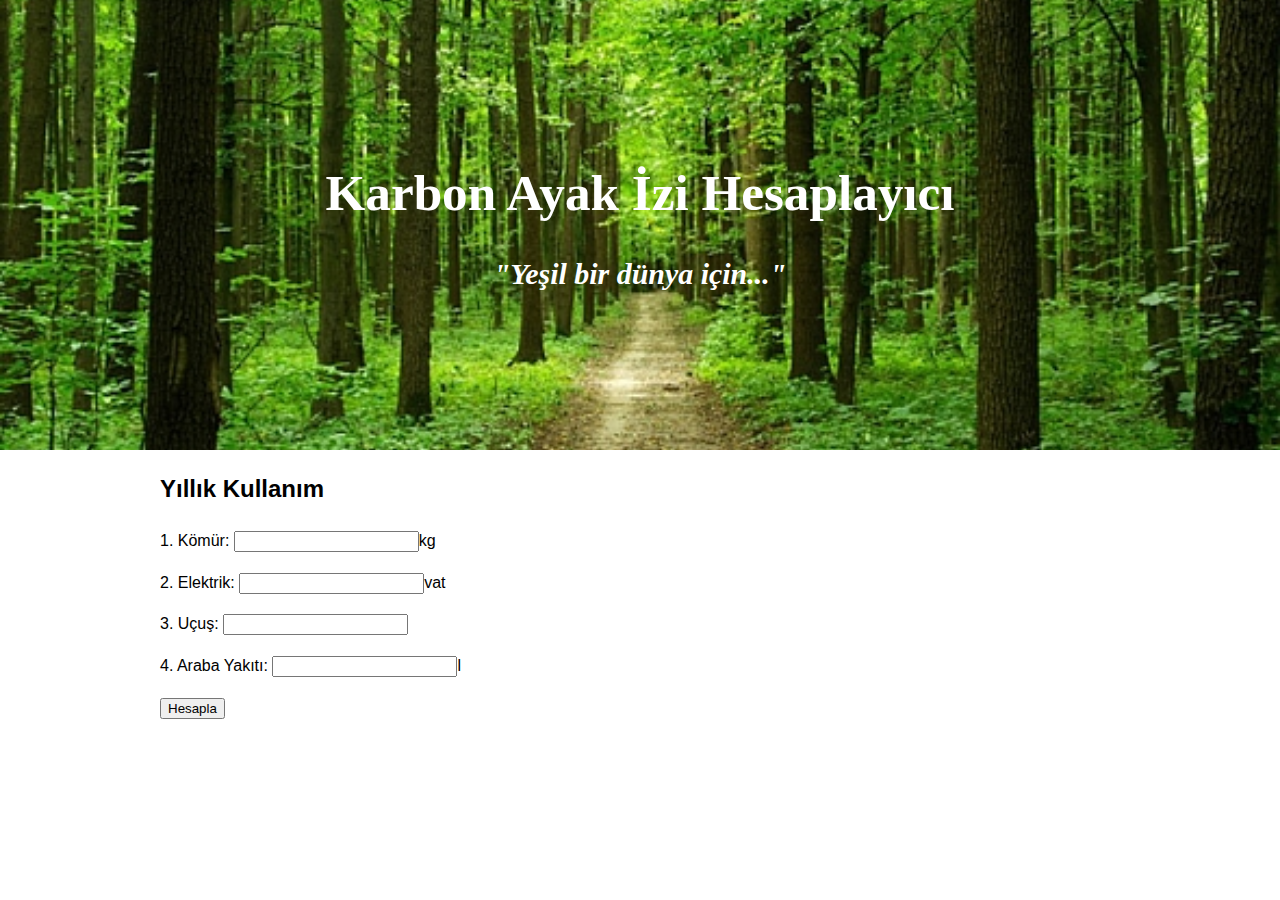
<file: index.html>
<!DOCTYPE html>
<html lang="tr">
  <head>
    <base href="">
    <link rel="alternate" hreflang="tr" href="https://subfabula.github.io/KAIH/index.html">
    <link rel="alternate" hreflang="en" href="https://subfabula.github.io/KAIH/en/index.html">
    <title>Karbon Ayak İzi Hesaplayıcı</title>
    <meta name="author" content="SubFabula/M. Emir Filiz">
    <meta charset="UTF-8">
    <meta name="viewport" content="width=device-width, initial-scale=1.0">
    <meta name="description" content="Karbon ayak izi hesplama makinesi">
    <meta name="keywords" content="Karbon, Hesapla, Karbon Ayak İzi, Hesaplama, Hesaplayıcı, Karbon, Karbon Ayak İzi Hesaplama, Karbon Ayak İzi Hesaplayıcı">
    <link rel=icon href=assets/favicons/favicon.ico type="image/x-icon"> <!-- The https://www.icoconverter.com/index.php can make an .ico file store multiple resulotions. -->
    <link rel="stylesheet" href="styles/main.css">
    <!-- Import JavaScript -->
    <script defer src="scripts/math.js"></script>
    <script defer src="scripts/reward.js"></script>
  </head>
  <body>
    <div class="header">
      <img src="assets/header-background.jpg" alt="">
      <div class="header-text">
        <h1>Karbon Ayak İzi Hesaplayıcı</h1>
        <h3><i>"Yeşil bir dünya için..."</i></h3>
      </div>
    </div>
    <div class="content">
      <div class="container">
        <div class="numberInput">
          <h2>Yıllık Kullanım</h2>
          <p>1. <label>Kömür: <input type="number" id="coalInput">kg</label></p>
          <p>2. <label>Elektrik: <input type="number" id="electricInput">vat</label></p>
          <p>3. <label>Uçuş: <input type="number" id="flightInput"></label></p>
          <p>4. <label>Araba Yakıtı: <input type="number" id="fuelInput">l</label></p>   
          <div class="resultPreview">
            <button id="calculateButton">Hesapla</button>
            <p id="result"></p>
          </div> 
        </div>
      </div>
    </div>
  </body>
</html>
</file>
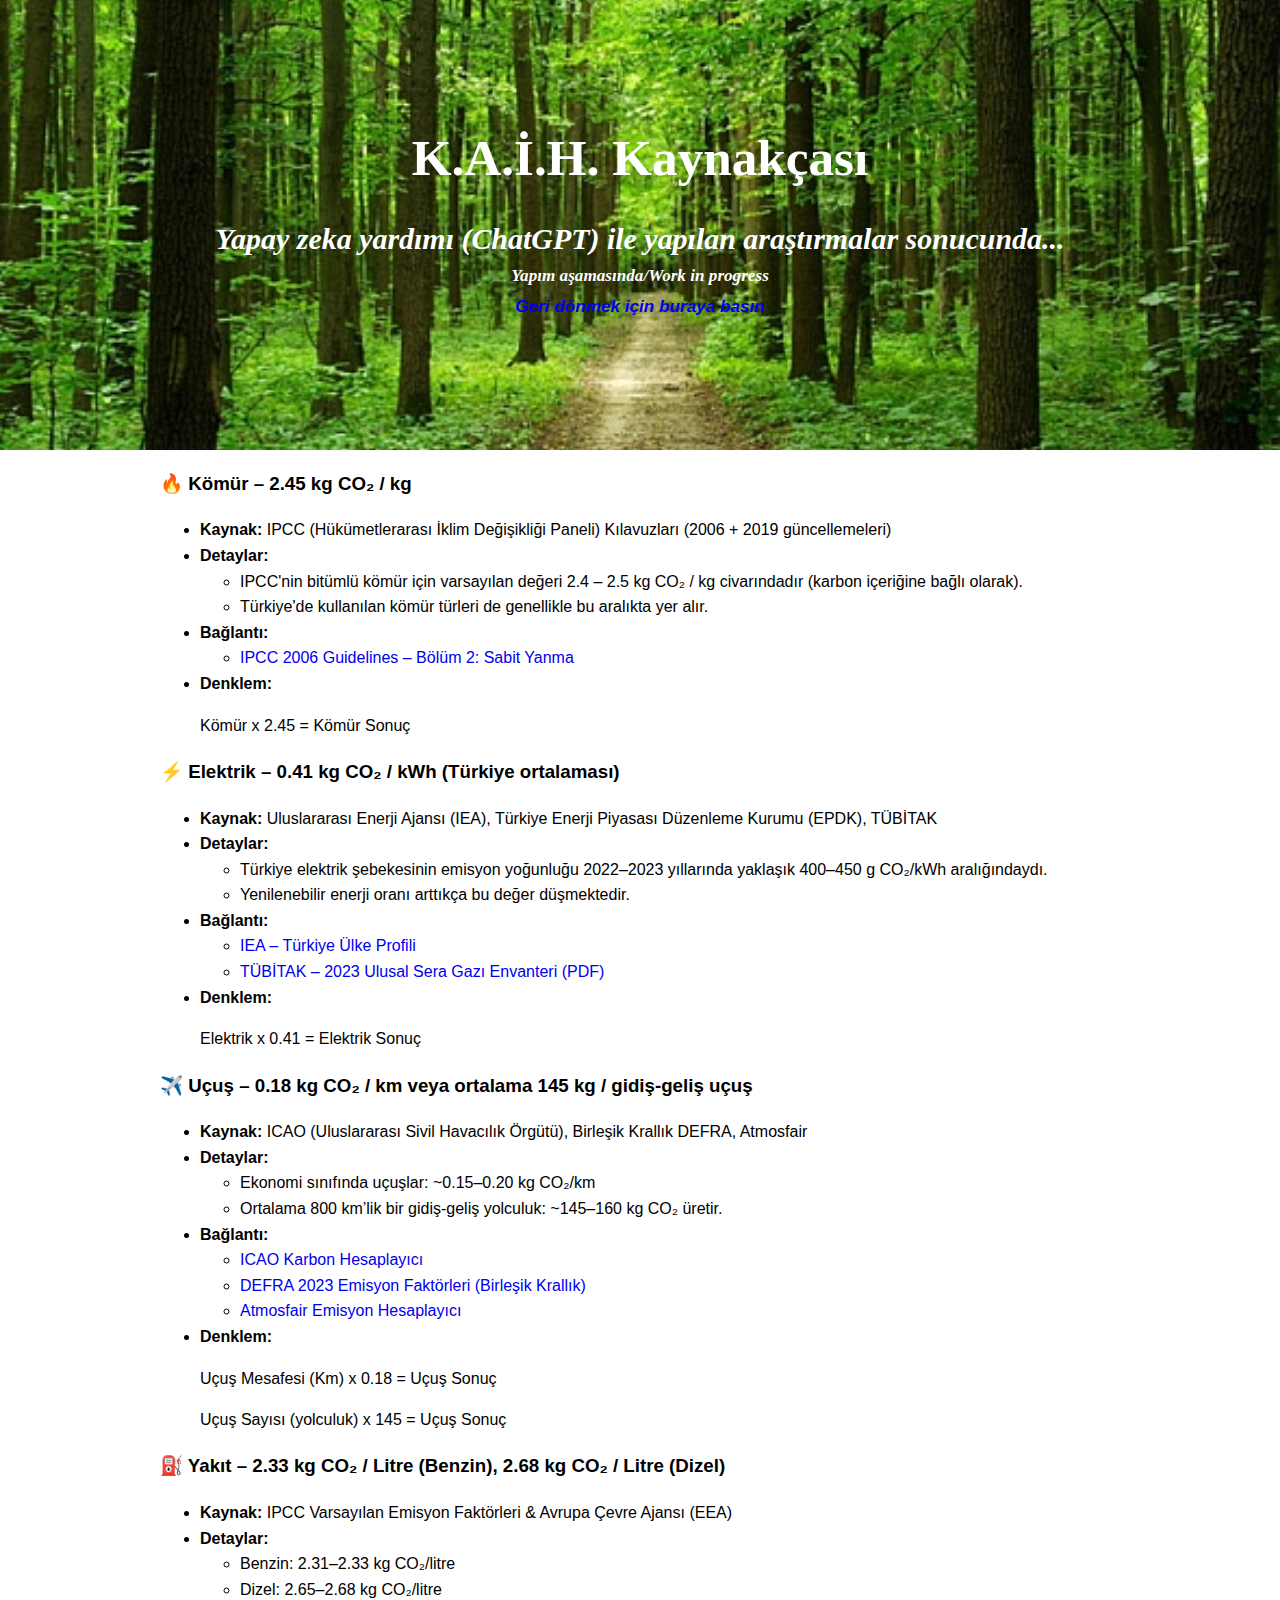
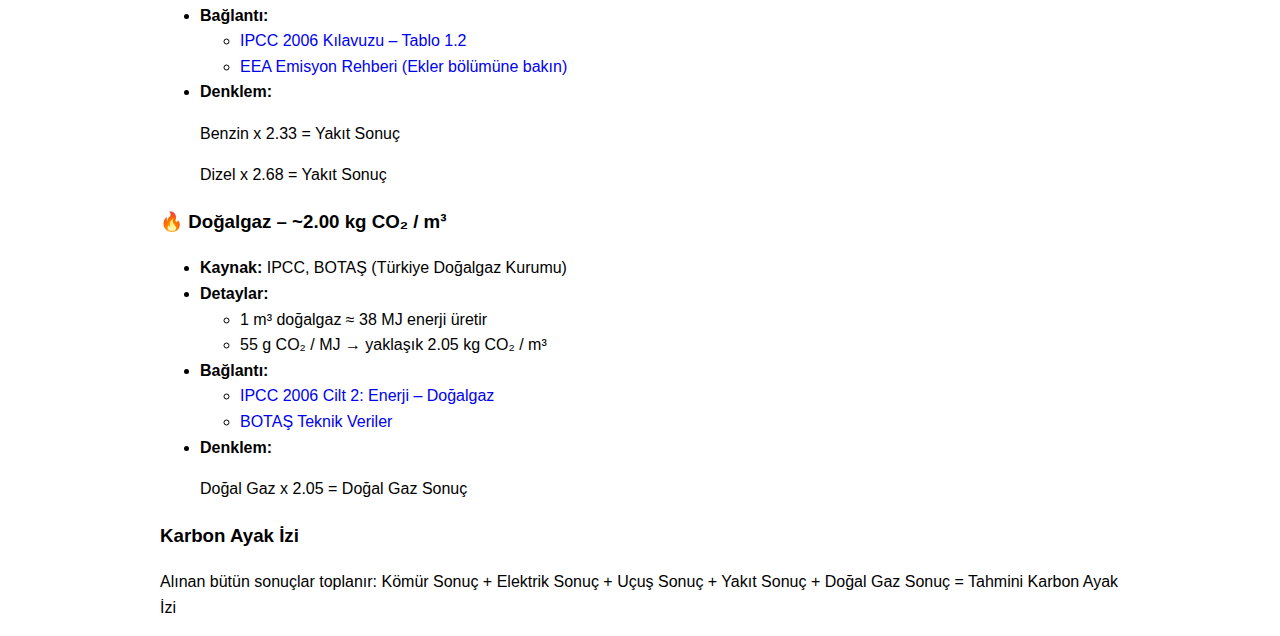
<file: source.html>
<!DOCTYPE html>
<html lang="tr">
  <head>
    <base href="">
    <link rel="alternate" hreflang="tr" href="https://subfabula.github.io/KAIH/index.html">
    <link rel="alternate" hreflang="en" href="https://subfabula.github.io/KAIH/en/index.html">
    <title>K.A.İ.H. Kaynakça</title>
    <meta name="author" content="SubFabula/[my name]">
    <meta charset="UTF-8">
    <meta name="viewport" content="width=device-width, initial-scale=1.0">
    <meta name="description" content="Karbon ayak izi hesplama makinemizin kaynakçası">
    <meta name="keywords" content="Karbon, Hesapla, Karbon Ayak İzi, Hesaplama, Hesaplayıcı, Karbon, Karbon Ayak İzi Hesaplama, Karbon Ayak İzi Hesaplayıcı">
    <link rel=icon href=assets/favicons/favicon.ico type="image/x-icon"> <!-- The https://www.icoconverter.com/index.php can make an .ico file store multiple resolutions. -->
    <link rel="stylesheet" href="styles/main.css">
  </head>
  <body>
    <div class="header">
      <img src="assets/header-background.jpg" alt="">
      <div class="header-text">
        <h1>K.A.İ.H. Kaynakçası</h1>
        <h3 style="margin-bottom: 10px;"><i>Yapay zeka yardımı (ChatGPT) ile yapılan araştırmalar sonucunda...</i></h3>
        <h6 style="margin: auto;"><i>Yapım aşamasında/Work in progress</i></h6>
        <h6 style="margin-top: 10px; font-family: Arial, Helvetica, sans-serif;"><i><a href="https://subfabula.github.io/KAIH/">Geri dönmek için buraya basın</a></i></h6>
      </div>
    </div>
    <div class="content">
      <div class="container-background">
        <div class="container">
          <h3>🔥 Kömür – 2.45 kg CO₂ / kg</h3>
            <ul>
              <li><b>Kaynak: </b>IPCC (Hükümetlerarası İklim Değişikliği Paneli) Kılavuzları (2006 + 2019 güncellemeleri)</li>
              <li><b>Detaylar:</b></li>
              <ul>
                <li>IPCC'nin bitümlü kömür için varsayılan değeri 2.4 – 2.5 kg CO₂ / kg civarındadır (karbon içeriğine bağlı olarak).</li>
                <li>Türkiye'de kullanılan kömür türleri de genellikle bu aralıkta yer alır.</li>
              </ul>
              <li><b>Bağlantı:</b></li>
                <ul>
                  <li><a href="https://www.ipcc-nggip.iges.or.jp/public/2006gl/pdf/2_Volume2/V2_2_Ch2_Stationary_Combustion.pdf">IPCC 2006 Guidelines – Bölüm 2: Sabit Yanma</a></li>
                </ul>
              <li><b>Denklem:</b></li>
                <p>Kömür x 2.45 = Kömür Sonuç</p>
            </ul>
            <h3>⚡ Elektrik – 0.41 kg CO₂ / kWh (Türkiye ortalaması)</h3>
            <ul>
              <li><b>Kaynak: </b>Uluslararası Enerji Ajansı (IEA), Türkiye Enerji Piyasası Düzenleme Kurumu (EPDK), TÜBİTAK</li>
              <li><b>Detaylar:</b></li>
              <ul>
                <li>Türkiye elektrik şebekesinin emisyon yoğunluğu 2022–2023 yıllarında yaklaşık 400–450 g CO₂/kWh aralığındaydı.</li>
                <li>Yenilenebilir enerji oranı arttıkça bu değer düşmektedir.</li>
              </ul>
              <li><b>Bağlantı:</b></li>
                <ul>
                  <li><a href="https://www.iea.org/countries/turkey">IEA – Türkiye Ülke Profili</a></li>
                  <li><a href="https://www.tuik.gov.tr/media/announcements/seragazi_envanter_raporu_2023.pdf">TÜBİTAK – 2023 Ulusal Sera Gazı Envanteri (PDF)</a></li>
                </ul>
              <li><b>Denklem:</b></li>
                <p>Elektrik x 0.41 = Elektrik Sonuç</p>
            </ul>
            <h3>✈️ Uçuş – 0.18 kg CO₂ / km veya ortalama 145 kg / gidiş-geliş uçuş</h3>
            <ul>
              <li><b>Kaynak: </b>ICAO (Uluslararası Sivil Havacılık Örgütü), Birleşik Krallık DEFRA, Atmosfair</li>
              <li><b>Detaylar:</b></li>
              <ul>
                <li>Ekonomi sınıfında uçuşlar: ~0.15–0.20 kg CO₂/km</li>
                <li>Ortalama 800 km’lik bir gidiş-geliş yolculuk: ~145–160 kg CO₂ üretir.</li>
              </ul>
              <li><b>Bağlantı:</b></li>
                <ul>
                  <li><a href="https://www.icao.int/environmental-protection/CarbonOffset/Pages/default.aspx">ICAO Karbon Hesaplayıcı</a></li>
                  <li><a href="https://www.gov.uk/government/publications/greenhouse-gas-reporting-conversion-factors-2023">DEFRA 2023 Emisyon Faktörleri (Birleşik Krallık)</a></li>
                  <li><a href="https://www.atmosfair.de/en/offset/flight/">Atmosfair Emisyon Hesaplayıcı</a></li>
                </ul>
              <li><b>Denklem:</b></li>
                <p>Uçuş Mesafesi (Km) x 0.18 = Uçuş Sonuç</p>
                <p>Uçuş Sayısı (yolculuk) x 145 = Uçuş Sonuç</p>
            </ul>
            <h3>⛽ Yakıt – 2.33 kg CO₂ / Litre (Benzin), 2.68 kg CO₂ / Litre (Dizel)</h3>
            <ul>
              <li><b>Kaynak: </b>IPCC Varsayılan Emisyon Faktörleri & Avrupa Çevre Ajansı (EEA)</li>
              <li><b>Detaylar:</b></li>
              <ul>
                <li>Benzin: 2.31–2.33 kg CO₂/litre</li>
                <li>Dizel: 2.65–2.68 kg CO₂/litre</li>
              </ul>
              <li><b>Bağlantı:</b></li>
                <ul>
                  <li><a href="https://www.ipcc-nggip.iges.or.jp/public/2006gl/pdf/1_Volume1/V1_1_Ch1_Introduction.pdf">IPCC 2006 Kılavuzu – Tablo 1.2</a></li>
                  <li><a href="https://www.eea.europa.eu/en/analysis/publications/emep-eea-guidebook-2019">EEA Emisyon Rehberi (Ekler bölümüne bakın)</a></li>
                </ul>
              <li><b>Denklem:</b></li>
                <p>Benzin x 2.33 = Yakıt Sonuç</p>
                <p>Dizel x 2.68 = Yakıt Sonuç</p>
            </ul>
            <h3>🔥 Doğalgaz – ~2.00 kg CO₂ / m³</h3>
            <ul>
              <li><b>Kaynak: </b>IPCC, BOTAŞ (Türkiye Doğalgaz Kurumu)</li>
              <li><b>Detaylar:</b></li>
              <ul>
                <li>1 m³ doğalgaz ≈ 38 MJ enerji üretir</li>
                <li>55 g CO₂ / MJ → yaklaşık 2.05 kg CO₂ / m³</li>
              </ul>
              <li><b>Bağlantı:</b></li>
                <ul>
                  <li><a href="https://www.ipcc-nggip.iges.or.jp/public/2006gl/pdf/2_Volume2/V2_2_Ch2_Stationary_Combustion.pdf">IPCC 2006 Cilt 2: Enerji – Doğalgaz</a></li>
                  <li><a href="https://www.botas.gov.tr/">BOTAŞ Teknik Veriler</a></li>
                </ul>
              <li><b>Denklem:</b></li>
                <p>Doğal Gaz x 2.05 = Doğal Gaz Sonuç</p>
            </ul>
          <h3>Karbon Ayak İzi</h3>
            <p>Alınan bütün sonuçlar toplanır: Kömür Sonuç + Elektrik Sonuç + Uçuş Sonuç + Yakıt Sonuç + Doğal Gaz Sonuç = Tahmini Karbon Ayak İzi</p>
        </div>
      </div>
    </div>
  </body>
</html>
</file>
<file: styles/main.css>
/* Mobile */
@media (max-width: 720px) {
  .header {
    height: 30vh;
  }

  .header .header-text {
    font-size: 3vw;
  }
}

/* Desktop */
@media (min-width: 720px) { 
  .header {
    height: 50vh;
  }

  .header .header-text {
    font-size: 2vw; 
  }
}

/* Body */
body {
  margin: 0;
  padding: 0;
}

.container {
  width: 100%;
  max-width: 1000px;
  margin: 0 auto;
  padding: 0 20px;
  box-sizing: border-box;
}

/* Header */
.header {
  /* height: @media; */
  overflow: hidden;
  position: relative;
  justify-content: center;
  align-items: center;
}
    
.header img {
  width: 100%;
  height: 100%;
  object-fit: cover;
  display: block;
}

#img-foreground {
  width: 200px;
  height: 200px;
  border: 1px solid #aaa; /*To show the boundaries of the element*/
}
#img-foreground:before {
  position: absolute;
  content: '';
  background: rgba(0,0,0,0.5);
  width: 100%;
  height: 100%;
  pointer-events: none;
}

.header .header-text {
  color: #ffffff;
  /* font-size: @media; */
  position: absolute;
  text-align: center;
  top: 50%;
  left: 50%;
  transform: translate(-50%, -50%);
  white-space: nowrap;
  margin: 0;
}

/* Content */
.content {
  font-family: sans-serif;
  line-height: 1.6;
  margin-top: 15px;
  margin-bottom: 15px;
}

a {
  text-decoration: none;
}

div a:hover {
  text-decoration: underline;
}

div a:focus {
  outline: 3px solid #0000c5;
}
</file>
